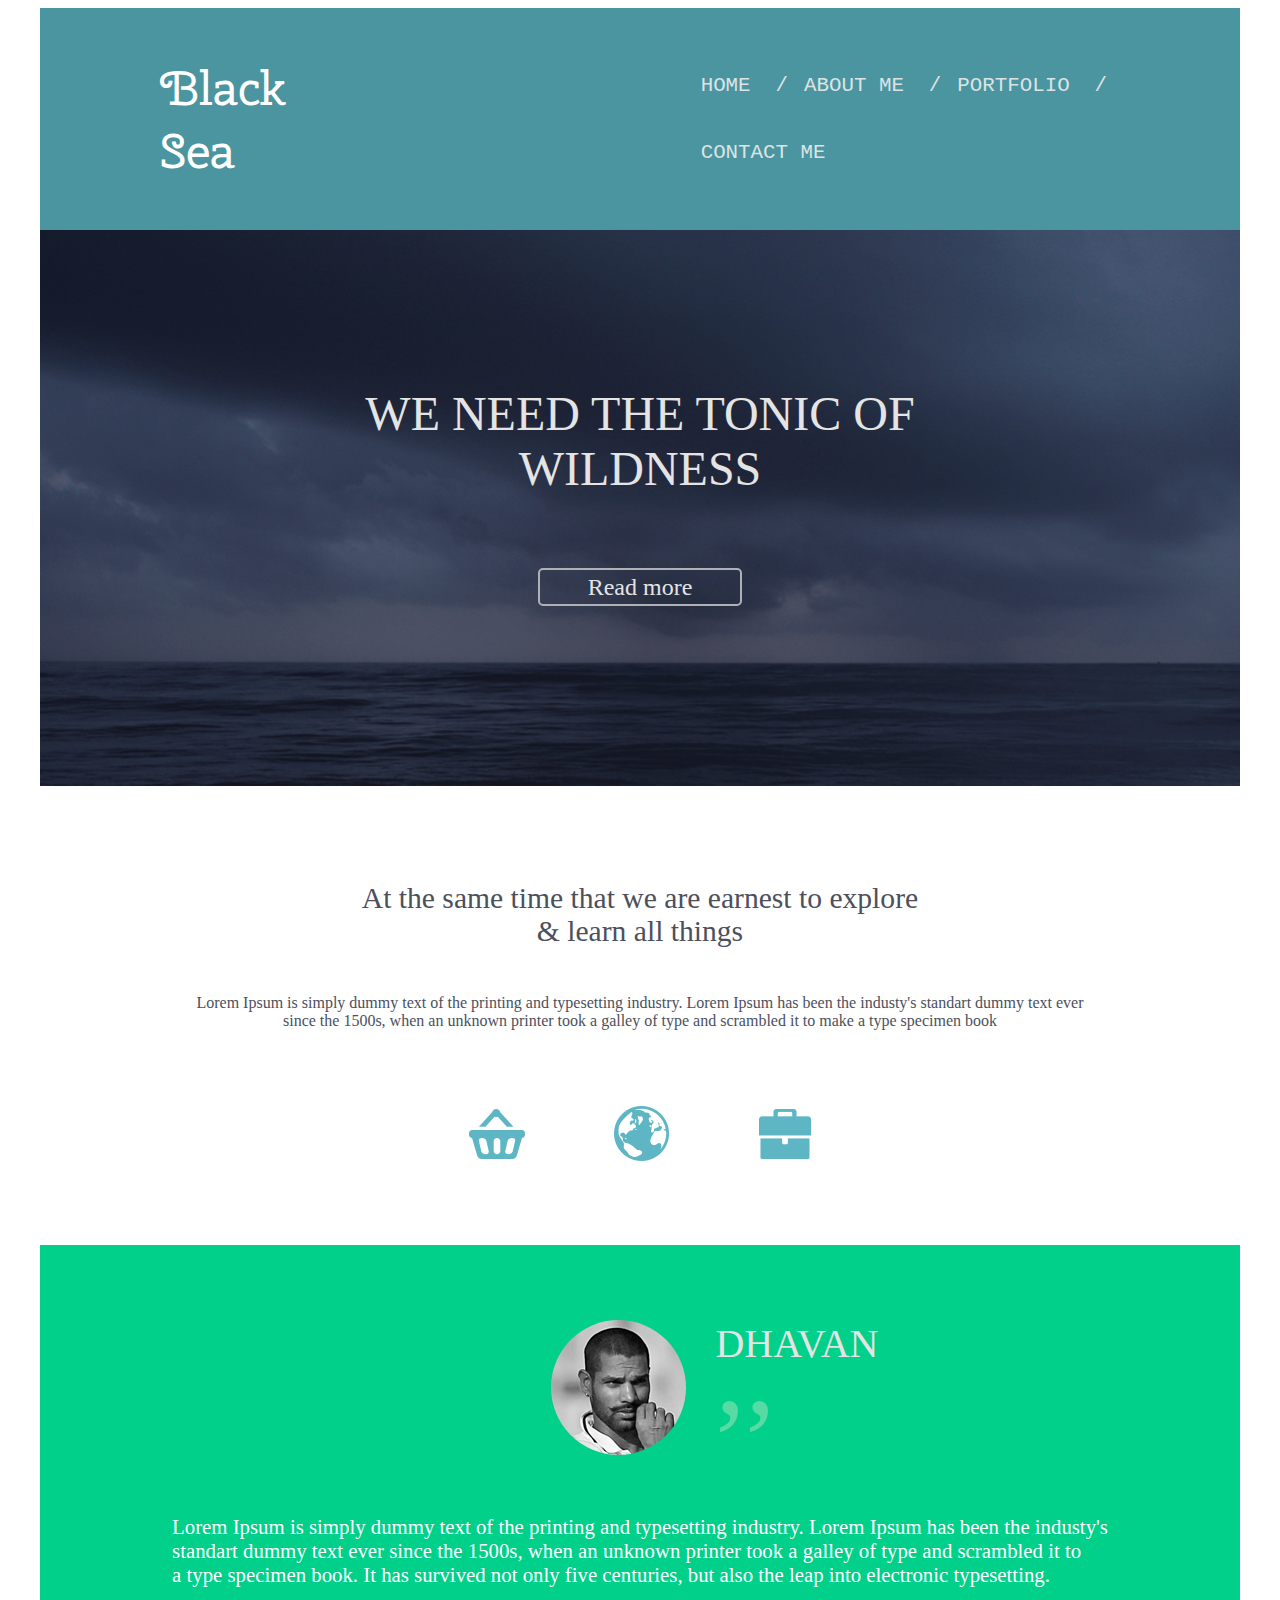
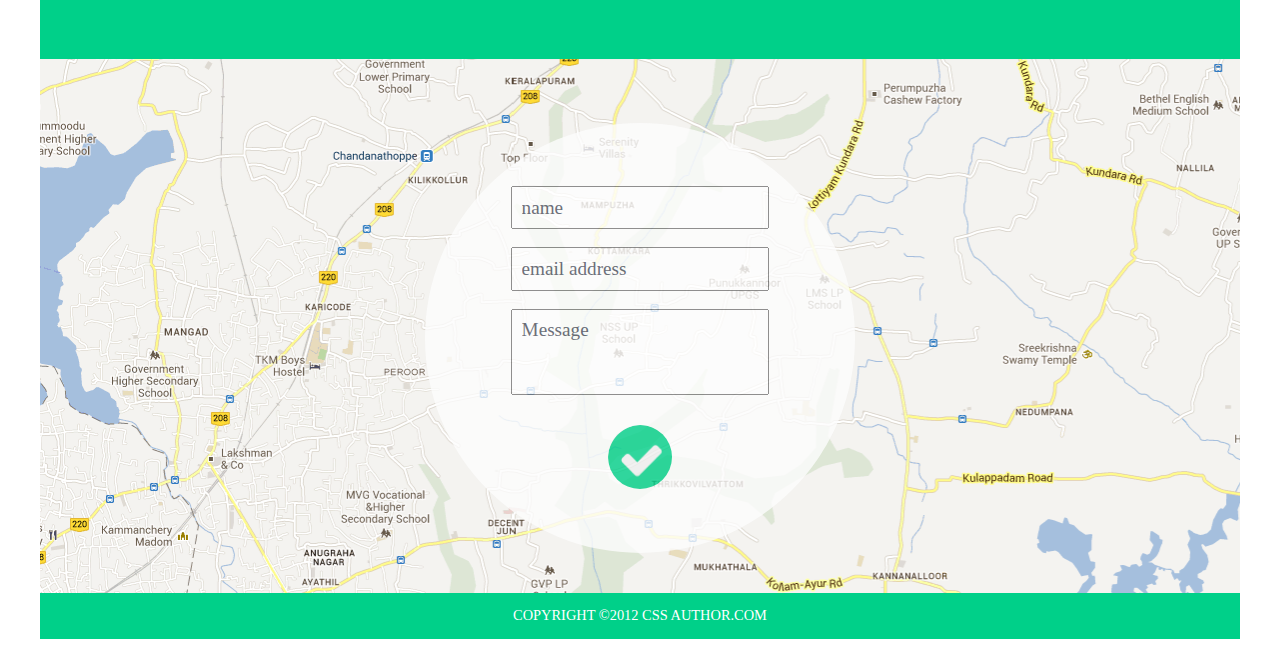
<file: mockup-Black-sea/index.html>
<html lang ="en">
<head>
    <meta charset="UTF-8">
    <title>Homework 5</title>
    <link href ="style.css" type="text/css" rel ="stylesheet">
    <link rel="stylesheet" media="" href="media.css">
    <link href="https://fonts.googleapis.com/css?family=Cherry+Swash&display=swap" rel="stylesheet">
    <meta name="viewport" content="width=device-width, initial-scale=1">
</head>
<body>
  <div class="container">
      <div class="menu-icon">
      </div>
      <header class ="block-header">
          <button class ="button-media-header"></button>
          <p class ="text-header">Black Sea</p>
          <div class ="btn-block">
          <button class ="button-header" type="button" name="button"><pre>HOME  /</pre></button>
          <button class ="button-header" type="button" name="button"><pre>ABOUT ME  /</pre></button>
          <button class ="button-header" type="button" name="button"><pre>PORTFOLIO  /</pre></button>
          <button class ="button-header" type="button" name="button"><pre>CONTACT ME</pre></button>
          </div>
      </header>
      <div class ="block-background">
          <p class ="header-background">WE NEED THE TONIC OF<br>WILDNESS</p>
          <button class ="button-background" type="button" name="button">Read more</button>
      </div>
      <div class ="block-white">
          <p class ="text-header-white">At the same time that we are earnest to explore<br>& learn all things</p>
          <p class ="text-block-white">Lorem Ipsum is simply dummy text of the printing and typesetting industry. Lorem  Ipsum has been the industy's standart dummy text ever<br>
          since the 1500s, when an unknown printer took a galley of type and scrambled it to make a type specimen book</p>
          <p class ="img-logo">
          <img class ="logo-basket" src ="image/Shape 2@1X.png" alt ="">
          <img class ="logo-globe" src ="image/Shape 3@1X.png" alt ="">
          <img class ="logo-portfolio" src ="image/Shape 4@1X.png" alt ="">
          </p>
      </div>
      <div class ="block-green">
        <div class="block-image">
           <img class ="foto-image" src ="image/Layer 3@1X.png" alt ="">
           <p class="name-foto-image">DHAVAN<br><span>,,<span></p>
         </div>
           <p class ="text-block-green">
                    Lorem Ipsum is simply dummy text of the printing and typesetting industry. Lorem  Ipsum has been the industy's<br>
                    standart dummy text ever since the 1500s, when an unknown printer took a galley of type and scrambled it to<br>
                    a type specimen book. It has survived not only five centuries, but also the leap into electronic typesetting.
           </p>
     </div>
     <div class ="block-map">
         <p class ="media-input">
         <input type="text" name="" value="name"><br>
         <input type="text" name="" value="email address"><br>
         <input class ="input-message-circle" type="text" name="" value="Message">
         <button class ="media-btn" type="button" name="button"></button>
         </p>
         <p class ="circle">
         <input type="text" name="" value="name"><br>
         <input type="text" name="" value="email address"><br>
         <input class ="input-message-circle" type="text" name="" value="Message">
         <button class ="btn-circle" type="button" name="button"></button>
         </p>
     </div>
     <footer>
         <p class ="text-footer">COPYRIGHT ©2012 CSS AUTHOR.COM</p>
    </footer>
  </div>
</body>
</html>
</file>
<file: mockup-Black-sea/style.css>
.container {
    display: flex;
    flex-direction: column;
    box-sizing: border-box;
    max-width: 95%;
    height: auto;
    margin: 0 auto;
}
/*блок-заголовок*/
.menu-icon {
    display:none;
}
.block-header {
    display: flex;
    flex-direction: row;
    align-items: center;
    background-color: #4b95a1;
}
.button-media-header {
    display: none;
}

.text-header {
    font-family: 'Cherry Swash';
    font-size: 300%;
    color: rgba(255, 255, 255, 255);
    margin-left: 10%;
}

.btn-block {
    margin-left: 27%;
}

.button-header {
    font-family: ﻿HelveticaLT-Condensed, ﻿AdobeInvisFont, ﻿MyriadPro-Regular;
    font-size: 160%;
    color: rgba(220, 227, 228, 255);
    background-color:transparent;
    border: 0;
    text-align: left;
}

.button-header:hover {
    color: blue;
    cursor: pointer;
}

/*блок-фон море*/
.block-background {
    display: flex;
    flex-direction: column;
    align-items: center;
    background-image: url('image/Layer 1@1X.png');
    padding-bottom: 15%;
}
.header-background {
    font-family:﻿﻿MyriadPro Regular;
    font-size: 300%;
    color: rgba(228, 228, 228, 255);
    text-align: center;
    margin-top: 13%;
}

.button-background {
    width: 17%;
    font-family: ﻿HelveticaLTStd-Light, ﻿AdobeInvisFont, ﻿MyriadPro-Regular;
    font-size: 150%;
    color: rgba(228, 228, 228, 255);
    border: 2px solid #afb1b4;
    text-align: center;
    background-color: transparent;
    border-radius: 5px;
    margin-top: 2%;
    padding: 0.3%;
}
.button-background:hover {
    color: blue;
    cursor: pointer;
}
/*блок с белым фоном*/

.block-white {
    display: flex;
    flex-direction: column;
    align-items: center;
    background-color: #ffffff;
}
.text-header-white {
    font-family: ﻿HelveticaLTStd-Roman, ﻿HelveticaLTStd-Light, ﻿AdobeInvisFont, ﻿MyriadPro-Regular;
    font-size: 185%;
    color: rgba(76, 80, 93, 255);
    text-align: center;
    margin-top: 8%;
}

.text-block-white {
    font-family: ﻿HelveticaLTStd-Roman, ﻿AdobeInvisFont, ﻿MyriadPro-Regular;
    font-size: 100%;
    color: rgba(76, 80, 93, 255);
    text-align: center;
}
.img-logo {
    display: flex;
    flex-direction: row;
    align-items: center;
    justify-content: center;
    margin: 5% 0 7% 0;
}

.logo-globe {
    margin: 0 55% 0 55%;
}

/*блок с зеленым фоном*/
.block-green {
    display: flex;
    flex-direction: column;
    align-items: center;
    justify-content: center;
    background-color: #00d089;
}
.block-image {
    display: flex;
    flex-direction: row;
    align-items: center;
    justify-content: center;
}
.foto-image {
    width: 50%;
    height: 50%;
    border-radius: 50%;
    margin: 25% 0 0 50%;
}

.name-foto-image {
    font-family: ﻿HelveticaLTStd-Bold, ﻿AdobeInvisFont, ﻿MyriadPro-Regular;
    font-size: 250%;
    color: rgba(228, 228, 228, 255);
    margin-left: 10%;
}
span {
    font-family:'HelveticaLTStd';
    font-size: 300%;
    color: #58daa5;
    text-align: center;
    line-height: 0.1;
}

.text-block-green {
    font-family: ﻿'Helvetica LT Std Light';
    font-size: 130%;
    color: rgba(255, 255, 255, 255);
    margin-top: 5%;
    margin-bottom: 6%;
    margin-left: 3%;
    margin-right: 3%;
}
/*блок с картой*/
.block-map {
    display: flex;
    justify-content: center;
    align-items: center;
    background-image: url('image/Layer 4@1X.png');
    padding-bottom: 2%;
    padding-top: 4%;
}
.circle {
    display: inline-flex;
    flex-direction: column;
    justify-content: center;
    align-items: center;
    width: 430px;
    height: 430px;
    border-radius: 50%;
    background-color: #fdfdfd;
    opacity: 0.8;
    margin-top: 52px 0 40px 0;
}

input {
    width: 60%;
    align-self: center;
    font-family: ﻿HelveticaLTStd-Light, ﻿AdobeInvisFont, ﻿MyriadPro-Regular;
    font-size: 120%;
    color: rgba(76, 80, 93, 255);
    text-align: left;
    padding: 2%;
}

.input-message-circle {
    width: 60%;
    text-align: left;
    padding-top: 2%;
    padding-bottom: 12%;
}

.btn-circle {
    width: 15%;
    height: 15%;
    border-radius: 50%;
    background-image: url('image/Shape 5@1X.png');
    border: 0;
    margin-top: 7%;
}

.btn-circle:hover {
    border: 2px solid blue;
    cursor: pointer;
}
.media-input {
    display: none;
}

/*блок-подвал*/
footer {
    display: flex;
    justify-content: center;
    align-items: center;
    background-color: #00d089;
}
.text-footer {
    font-family: ﻿HelveticaLT-Condensed, ﻿AdobeInvisFont, ﻿MyriadPro-Regular;
    font-size: 90%;
    color: rgba(255, 255, 255, 255);
    text-align: left;
}
</file>
<file: mockup-Black-sea/media.css>
/*медиа-запрос*/
@media (min-width: 150px) and (max-width: 800px) {
.menu-icon {
    display: block;
    position: relative;
    width: 30px;
    height: 4px;
    background-color: rgba(220, 227, 228, 255);
    top:25px;
    left: 20px;
}
.menu-icon::before {
    position: absolute;
    left: 0;
    top:-10px;
    content: '';
    display: block;
    width: 30px;
    height: 4px;
    background-color: rgba(220, 227, 228, 255);
}

.menu-icon::after {
    position: absolute;
    left: 0;
    top:10px;
    content: '';
    display: block;
    width: 30px;
    height: 4px;
    background-color: rgba(220, 227, 228, 255);
}
.menu-icon:active{
    border: 2px solid blue;
}
.menu-icon:hover {
    cursor: s-resize;
}

.text-header {
    font-size: 210%;
    margin: 0 auto;
}

.btn-block {
        display: none;
}
/*блок-фон море*/

.block-background {
    padding-bottom: 17%;
    background-image: url('image/galaxy.png');
}

.header-background {
    font-size: 190%;
    margin-top: 13%;
}

.button-background {
    width: 40%;
    margin-top: 3%;
    padding: 0.5%;
}

/*блок с белым фоном*/

.text-header-white {
    font-size: 170%;
    margin-top: 10%;
}

.text-block-white {
    font-size: 145%;
}
.logo-basket {
    width: 20%;
    height: auto;
}
.logo-globe {
    width: 20%;
    height: auto;
    margin: 0 15% 0 15%;
}
.logo-portfolio {
    width: 20%;
    height: auto;
}

/*блок с зеленым фоном*/
.name-foto-image {
    font-size: 130%;
    margin-left: 2%;
}
span {
    font-size: 600%;
}

.text-block-green {
    font-family: Raleway Light;
    font-size: 150%;
    margin: 5%;
    text-align: center;
}

/*блок с картой*/
.block-map {
    display: flex;
    align-items: center;
    justify-content: center;
    background-image: none;
    background-color: #4b96a1;
}
.circle {
    display: none;
}
.media-input {
    display:  inline;
}
.media-btn {
    width: 50px;
    height: 50px;
    background-image: url('image/envelope_icon.png');
    border: 1px solid grey;
    margin-left: 40%;

}
input {
    width: 100%;
    font-size: 120%;
    color: rgba(76, 80, 93, 255);
    margin: 1%;
    padding: 2%;
}

.input-message-circle {
    width: 100%;
    text-align: left;
    padding-top: 2%;
    padding-bottom: 12%;
}

.btn-circle {
display: none;
}
input:focus {
     background: rgb(219, 210, 208);
     border: 3px dashed rgb(105, 170, 255);
   }

.media-btn:hover {
    border: 2px solid blue;
}
/*блок-подвал*/
.text-footer {
    font-size: 85%;
}
}
</file>
